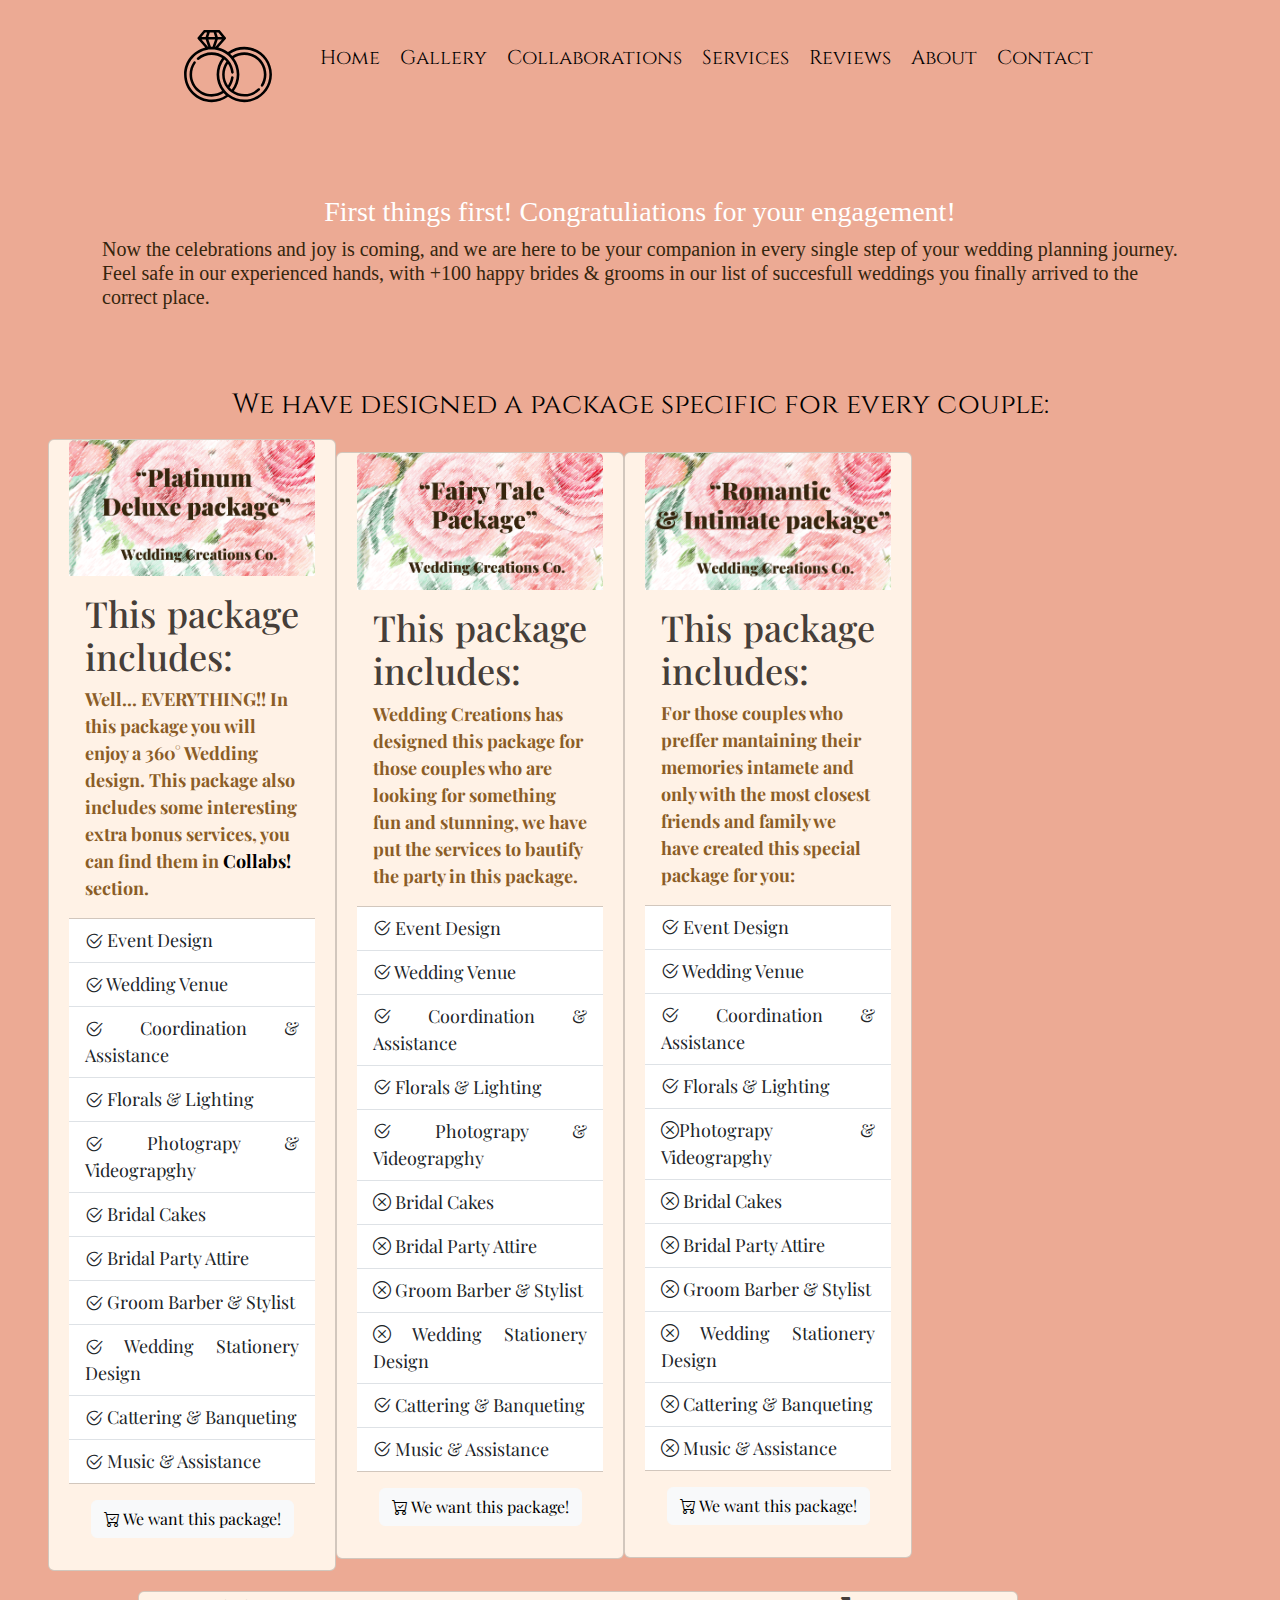
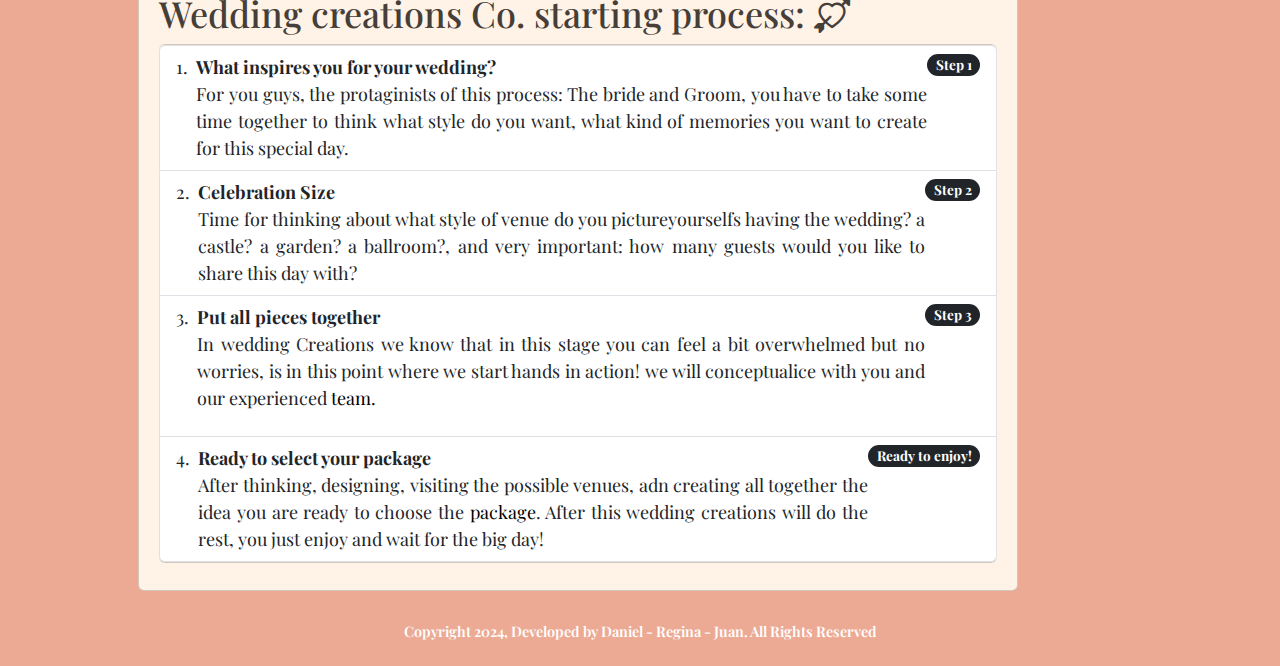
<file: pages/services.html>
<!DOCTYPE html>
<html lang="en">
<head>
    <meta charset="UTF-8">
   	 <!-- bootstrao cards sections import -->
	<link rel="stylesheet" href="https://unpkg.com/bootstrap@5.3.2/dist/css/bootstrap.min.css">
	 <!-- bootstrao icons import -->
	<link rel="stylesheet" href="https://cdn.jsdelivr.net/npm/bootstrap-icons@1.3.0/font/bootstrap-icons.css">

    <meta name="viewport" content="width=device-width, initial-scale=1.0">
	
    <title> Wedding Creations Co - Services </title>
  <link rel="stylesheet" href="../css/style.css">
    <link rel="icon" type="image/x-icon" href="../images/minilogo.png"> <!--code for customizing icon on the browser tab -->
    <!-- google fonts import -->
 <style>@import url('https://fonts.googleapis.com/css2?family=Cinzel:wght@400..900&family=Playfair+Display:ital,wght@0,400..900;1,400..900&display=swap')</style>
 
</head>
<body >
    <!-- NAVBAR -->
    <nav class="navbar">
        <!--  LOGO -->
		<script src="../js/navbar.js"></script>
	  <!-- NAVBAR FINISHES HERE -->
		 <section class="overviewwedding">
 <div class="container">
<br>
<h3>First things first! Congratuliations for your engagement!</h3>
<h5>Now the celebrations and joy is coming, and we are here to be your companion in every single step of your wedding planning journey. Feel safe in our experienced hands, with +100 happy brides & grooms in our list of succesfull weddings you finally arrived to the correct place. </h5></br>
  </section>
	  
	   <!-- Packages Description Starts here-->
    <h3 class="titleHome"> We have designed a package specific for every couple: </h3>

		<section class="packagesdescriptions">  
	<table>
	<th>
  <div class="card" style="width: 18rem;">
  <img src="../images/Card1.png" class="card-img-top" alt="packageplatinum">
  <div class="card-body">
    <h5 class="card-title">This package includes:</h5>
    <p class="card-text">Well... EVERYTHING!! In this package you will enjoy a 360° Wedding design. This package also includes some interesting extra bonus services, you can find them in <a href="collaborations.html">  Collabs!</a> section. </p>
  </div>
  <ul class="list-group list-group-flush">
    <li class="list-group-item"><i class="bi bi-check2-circle"></i> Event Design </li>
    <li class="list-group-item"><i class="bi bi-check2-circle"></i> Wedding Venue </li>
    <li class="list-group-item"><i class="bi bi-check2-circle"></i> Coordination & Assistance </li>
	<li class="list-group-item"><i class="bi bi-check2-circle"></i> Florals & Lighting </li>
    <li class="list-group-item"><i class="bi bi-check2-circle"></i> Photograpy & Videograpghy </li>
    <li class="list-group-item"><i class="bi bi-check2-circle"></i> Bridal Cakes </li>
    <li class="list-group-item"><i class="bi bi-check2-circle"></i> Bridal Party Attire</li>
    <li class="list-group-item"><i class="bi bi-check2-circle"></i> Groom Barber & Stylist</li>
    <li class="list-group-item"><i class="bi bi-check2-circle"></i> Wedding Stationery Design</li>
    <li class="list-group-item"><i class="bi bi-check2-circle"></i> Cattering & Banqueting</li>
    <li class="list-group-item"><i class="bi bi-check2-circle"></i> Music & Assistance </li>
	  </ul> 
  
  <div class="card-body"> <p> <button type="button" class="btn btn-light">
  <a href="contact.html"> <i class="bi bi-cart-check"></i> 
  We want this package!</button>
  <a href="contact.html"></p></a> </div>
</div>
</th>

<th>
<div class="card" style="width: 18rem;">
  <img src="../images/card2.png" class="card-img-top" alt="FairyTalepackage">
  <div class="card-body">
    <h5 class="card-title">This package includes:</h5>
    <p class="card-text">Wedding Creations has designed this package for those couples who are looking for something fun and stunning, we have put the services to bautify the party in this package. </p>
  </div>
  <ul class="list-group list-group-flush">
    <li class="list-group-item"><i class="bi bi-check2-circle"></i> Event Design </li>
    <li class="list-group-item"><i class="bi bi-check2-circle"></i> Wedding Venue </li>
    <li class="list-group-item"><i class="bi bi-check2-circle"></i> Coordination & Assistance </li>
	<li class="list-group-item"><i class="bi bi-check2-circle"></i> Florals & Lighting </li>
    <li class="list-group-item"><i class="bi bi-check2-circle"></i> Photograpy & Videograpghy </li>
    <li class="list-group-item"><i class="bi bi-x-circle"></i> Bridal Cakes </li>
    <li class="list-group-item"><i class="bi bi-x-circle"></i> Bridal Party Attire</li>
    <li class="list-group-item"><i class="bi bi-x-circle"></i> Groom Barber & Stylist</li>
    <li class="list-group-item"><i class="bi bi-x-circle"></i> Wedding Stationery Design</li>
    <li class="list-group-item"><i class="bi bi-check2-circle"></i> Cattering & Banqueting</li>
    <li class="list-group-item"><i class="bi bi-check2-circle"></i> Music & Assistance </li>
	  </ul>
  <div class="card-body">
  
   <p> <button type="button" class="btn btn-light"><a href="contact.html"><i class="bi bi-cart-check"></i> We want this package!</button><a href="contact.html"></a></p>
    </div>
</div>

</th>

<th>
<div class="card" style="width: 18rem;">
  <img src="../images/card3.png" class="card-img-top" alt="Intimatepackage">
  <div class="card-body">
    <h5 class="card-title">This package includes:</h5>
    <p class="card-text">For those couples who preffer mantaining their memories intamete and only with the most closest friends and family we have created this special package for you: </p>
  </div>
  <ul class="list-group list-group-flush">
    <li class="list-group-item"><i class="bi bi-check2-circle"></i> Event Design </li>
    <li class="list-group-item"><i class="bi bi-check2-circle"></i> Wedding Venue </li>
    <li class="list-group-item"><i class="bi bi-check2-circle"></i> Coordination & Assistance </li>
	<li class="list-group-item"><i class="bi bi-check2-circle"></i> Florals & Lighting </li>
    <li class="list-group-item"><i class="bi bi-x-circle"></i>Photograpy & Videograpghy </li>
    <li class="list-group-item"><i class="bi bi-x-circle"></i> Bridal Cakes </li>
    <li class="list-group-item"><i class="bi bi-x-circle"></i> Bridal Party Attire</li>
    <li class="list-group-item"><i class="bi bi-x-circle"></i> Groom Barber & Stylist</li>
    <li class="list-group-item"><i class="bi bi-x-circle"></i> Wedding Stationery Design</li>
    <li class="list-group-item"><i class="bi bi-x-circle"></i> Cattering & Banqueting</li>
    <li class="list-group-item"><i class="bi bi-x-circle"></i> Music & Assistance </li>
	  </ul>
   <div class="card-body"> <p> <button type="button" class="btn btn-light">
  <a href="contact.html"> <i class="bi bi-cart-check"></i> 
  We want this package!</button>
  <a href="contact.html"></p></a> </div>
</div>

</th>
</table>
</section>  
  
    <!-- Packages Description Ends Here -->
	<br>
	<section class="Stepstobeourclient">
	<div class="card" style="width: 55rem;">
	<h5 class="card-title"> Wedding creations Co. starting process: <i class="bi bi-arrow-through-heart"></i> </h5>

	<ol class="list-group list-group-numbered">
	<li class="list-group-item d-flex justify-content-between align-items-start">
    <div class="ms-2 me-auto">
      <div class="fw-bold">What inspires you for your wedding?</div>
      For you guys, the protaginists of this process: The bride and Groom, you have to take some time together to think what style do you want, what kind of memories you want to create for this special day.
    </div>
    <span class="badge rounded-pill text-bg-dark">Step 1</span>
  </li>
  <li class="list-group-item d-flex justify-content-between align-items-start">
    <div class="ms-2 me-auto">
      <div class="fw-bold">Celebration Size</div>
      Time for thinking about what style of venue do you pictureyourselfs having the wedding? a castle? a garden? a ballroom?, and very important: how many guests would you like to share this day with?
    </div>
    <span class="badge rounded-pill text-bg-dark">Step 2</span>
	
  </li>
  <li class="list-group-item d-flex justify-content-between align-items-start">
    <div class="ms-2 me-auto">
      <div class="fw-bold">Put all pieces together</div>
     In wedding Creations we know that in this stage you can feel a bit overwhelmed but no worries, is in this point where we start hands in action! we will conceptualice with you and our experienced <a href = "pages/contact.html"> team.</a></p>
    </div>
     <span class="badge rounded-pill text-bg-dark">Step 3</span>
	<li class="list-group-item d-flex justify-content-between align-items-start">
    <div class="ms-2 me-auto">
      <div class="fw-bold">Ready to select your package</div>
      After thinking, designing, visiting the possible venues, adn creating all together the idea you are ready to choose the <a href="pages/contact.html">package</a>. After this wedding creations will do the rest, you just enjoy and wait for the big day!    </div>
	   <span class="badge rounded-pill text-bg-dark">Ready to enjoy!</span>
  </li>
</ol>

</br>
</div>
</section>

     <!-- D&B FOOTER -->
    <script src="../js/footer.js"></script>
</body>
</html>
</file>
<file: css/style.css>
* {
    margin: 0;
    padding: 0;
    box-sizing: border-box;
}

/* Daniel CSS Start */

body { 
    font-family: "Playfair Display", serif;
    font-optical-sizing: auto;
    font-weight: weight;
    font-style: normal;
	 
	  
}

.contact-body {
    font-family: "Playfair Display", serif;
    font-optical-sizing: auto;
    font-weight: 400;
    font-style: bold;
    background-color:#ECAA94;
}

/* Navbar style */
.navbar {
    /*background-color: #10898d;*/
    color: #032f3c;
    display: flex;
    justify-content: space-around !important;
    align-items: center !important;
    font-size: 20px;
    font-family: "Cinzel", serif;
    font-optical-sizing: auto;
    font-style: bold;
}

.logo {
    height: 100px;
}

.nav-list {
    list-style-type: none;
}

.nav-list .list-item {
    display: inline-block;
    padding: 20px 10px;
}

.navbar a {
    color: black;
    text-decoration: none;
}

.navbar a:hover {
    color: white;
}

.menu {
    display: none;
}

.menu-burger {
    width: 20px;
    height: 3px;
    background-color: white;
    margin-bottom: 4px;
}

.titleHomePage {
  font-size: 50px;
  font-weight: 600;
  text-shadow: 0px 0px 5px #fff2e6, 0px 0px 10px #fff2e6, 0px 0px 10px #fff2e6, 0px 0px 20px #fff2e6;
  font-weight: 400;
  font-style: normal;
  color: black;
}

.titleHomePageSmall {
  font-size: 30px;
  font-weight: 600;
  text-shadow: 0px 0px 5px #fff2e6, 0px 0px 10px #fff2e6, 0px 0px 10px #fff2e6, 0px 0px 20px #fff2e6;
  font-weight: 400;
  font-style: normal;
  color: black;
}

.titleHome {
  
    font-weight: 400;
    font-style: normal;
    color: black;
}

.imageHome {
  --_g: 10% /45% 45% no-repeat linear-gradient(#000 0 0);
  --m:
    left   var(--_i,0%) top    var(--_g),
    bottom var(--_i,0%) left   var(--_g),
    top    var(--_i,0%) right  var(--_g),
    right  var(--_i,0%) bottom var(--_g);
  -webkit-mask: var(--m);
          mask: var(--m);
  filter: grayscale();
  transition: .3s linear;
  cursor: pointer;
}
.imageHome:hover {
  --_i: 10%;
  filter: sepia(0);
}

.imageHome{
    display: block;
    margin-left: auto;
    margin-right: auto;
    height: auto;
    max-width: 100%;
    transform: scale(0.8);
}

/* Table style */

#customer {
    font-family: "Playfair Display", serif;
    border-collapse: collapse;
    width: 50%;
    margin-left: auto;
    margin-right: auto;
  }
  
#customer td, #customer th {
    border: 1px solid #ddd;
    padding: 8px;
}
  
#customer th {
    padding-top: 12px;
    padding-bottom: 12px;
    text-align: left;
    background-color: #fff2e6;
    color: black;
}

#customer tr {
    align-items: center;
    color: #fff;
}

h2, .h3Font {
    font-family: "Cinzel", serif;
    font-optical-sizing: auto;
    font-weight: 400;
    font-style: normal;
    color: #fff;
}

p {
    font-family: "Playfair Display", serif;
    font-optical-sizing: auto;
    font-weight: weight;
    font-style: normal;
}

h2, h3, p {
    text-align: center;
    color: #fff;
}

.container {
    padding: 2rem;
}

footer {
    padding-top: 20px;
}
  
footer p {
    font-weight: 600;
    font-size: 0.9rem;
    text-align: center;
}

form {
    max-width: 600px;
    margin: 20px auto;
    padding: 20px;
    background-color: #fff2e6;
    border-radius: 10px;
    box-shadow: 0 0 10px rgba(0, 0, 0, 0.1);
    color: black;
    text-align: center;
}
.popup {
  width: 400px;
  background: #fff2e6;
  border-radius: 6px;
  position: absolute;
  top: 0;
  left: 50%;
  transform: translate(-50%, -50%) scale(0.1);
  text-align: center;
  padding: 0 30px 30px;
  color: #333;
  visibility: hidden;
  transition: transform 0.4s, top 0.4s;
}

.open-popup {
  visibility: visible;
  top: 50%;
  transform: translate(-50%, -50%) scale(1);
}

.popup img {
  width: 100px;
  margin-top: -50px;
  border-radius: 50%;
  box-shadow: 0 2px 5px rgba(0, 0, 0, 0.2);
}

.popup h2 {
  font-size: 38px;
  font-weight: 500;
  margin: 30px 0 10px;
  color: black;
}

.popup p {
  color: black;
}

.popup button {
  width: 100%;
  margin-top: 50px;
  padding: 10px 0;
  background: #ECAA94;
  color: #fff2e6;
  border: 0;
  outline: none;
  font-size: 18px;
  border-radius: 4px;
  cursor: pointer;
  box-shadow: 0 5px 5px rgba(0, 0, 0, 0.2);
}

.list-group-item {
  font-weight: normal;
}


.containerCard {
  display: flex;
  justify-content: center; 
  align-items: center; 
  flex-wrap: wrap; 
  margin: 0 auto; 
  max-width: 1200px; 
  padding: 20px;
  padding-top: 50px;
  padding-bottom: 50px;
}

.containerCard .card {
  display: flex;
  height: 400px;
  width: 300px;
  background-color: #fff2e6;
  border-radius: 10px;
  box-shadow: -1rem 0 3rem #000;
/*   margin-left: -50px; */
  transition: 0.4s ease-out;
  position: relative;
  left: 0px;
}

.containerCard .card:not(:first-child) {
    margin-left: -50px;
}

.containerCard .card:hover {
  transform: translateY(-20px);
  transition: 0.4s ease-out;
}

.containerCard .card:hover ~ .containerCard .card {
  position: relative;
  left: 50px;
  transition: 0.4s ease-out;
}

.titleCard {
  color: black;
  font-weight: 300;
  position: absolute;
  left: 20px;
  top: 15px;
  font-size:36px;
}

.bar {
  position: absolute;
  top: 100px;
  left: 20px;
  height: 5px;
  width: 150px;
}

.emptybar {
  background-color: #2e3033;
  width: 100%;
  height: 100%;
}

.filledbar {
  position: absolute;
  top: 0px;
  z-index: 3;
  width: 0px;
  height: 100%;
  background: rgb(0,154,217);
  background: linear-gradient(90deg, rgba(0,154,217,1) 0%, rgba(217,147,0,1) 65%, rgba(255,186,0,1) 100%);
  transition: 0.6s ease-out;
}

.containerCard .card:hover .filledbar {
  width: 120px;
  transition: 0.4s ease-out;
}

.cardPack {
  position: absolute;
  top: 150px;
  left: calc(40% - 90px);
  color: #8B5D27;
  font-weight: normal;
}

.stroke {
  stroke: white;
  stroke-dasharray: 360;
  stroke-dashoffset: 360;
  transition: 0.6s ease-out;
}

svg {
  fill: #17141d;
  stroke-width: 2px;
}

.containerCard .card:hover .stroke {
  stroke-dashoffset: 100;
  transition: 0.6s ease-out;
}

.audio-container {
  display: flex;
  justify-content: center;
  padding-bottom: 50px;
}

@media (max-width: 768px) {
  .containerCard {
    flex-direction: column;
  }
}

label.error {
  font-weight: 700;
  display: block;
  color: #f00;
  font-size: 14px;
}

/* Responsive style */

@media only screen and (max-width:480px){

    .menu {
        display: block;
    }

    .navbar {
        flex-direction: column;
    }

    .menu {
        display: block;
        position: absolute;
        right: 15px;
        top: 15px;
    }

    .nav-list {
        list-style-type: none;
        width: 100%;
        text-align: center;
        padding-top: 10px;
        display: none;
    }

    .nav-list .list-item {
        display: block;
        border-top: 1px solid black;
    }

    .logo {
        margin-top: 10px;
        margin-left: 10px;
    }
    .active {
        display: block;
    }

}

/* On smaller screens, decrease text size */
@media only screen and (max-width: 300px) {
    .prev, .next,.text {font-size: 11px}
}

.p-game {
  color: black;
}

::selection{
    color: #fff;
    background:#ECAA94;
}

.select-box, .play-board, .result-box{
    position: flex;
    margin-left: auto;
    margin-right: auto;
    align-items: center;
    justify-content: center;
}
.select-box{
    background: #fff2e6;
    padding: 20px 25px 25px;
    border-radius: 5px;
    max-width: 400px;
    width: 100%;
}
  .select-box.hide{
    opacity: 0;
    pointer-events: none;
  }
  .select-box header{
    font-size: 30px;
    font-weight: 600;
    padding-bottom: 10px;
    border-bottom: 1px solid lightgrey;
  }
  .select-box .title{
    font-size: 22px;
    font-weight: 500;
    margin: 20px 0;
  }
  .select-box .options{
    display: flex;
    width: 100%;
  }
  .options button{
    width: 100%;
    font-size: 20px;
    font-weight: 500;
    padding: 10px 0;
    border: none;
    background: #ECAA94;
    border-radius: 5px;
    color: #fff;
    outline: none;
    cursor: pointer;
    transition: all 0.3s ease;
  }
  .options button:hover,
  .btn button:hover{
    transform: scale(0.96);
  }
  .options button.playerX{
    margin-right: 5px;
  }
  .options button.playerO{
    margin-left: 5px;
  }
  .select-box .credit{
    text-align: center;
    margin-top: 20px;
    font-size: 18px;
    font-weight: 500;
  }
  .select-box .credit a{
    color: #ECAA94;
    text-decoration: none;
  }
  .select-box .credit a:hover{
    text-decoration: underline;
  }
  .play-board{
    opacity: 0;
    pointer-events: none;
    width: 50%;
    margin: 0 auto;
  }
  .play-board.show{
    opacity: 1;
    pointer-events: auto;
    width: 50%;
    margin: 0 auto;
    
  }
  .play-board .details{
    padding: 7px;
    border-radius: 5px;
    background: #fff2e6;
  }
  .play-board .players{
    width: 100%;
    display: flex;
    position: relative;
    justify-content: space-between;
  }
  .players span{
    position: relative;
    z-index: 2;
    color: #ECAA94;
    font-size: 20px;
    font-weight: 500;
    padding: 10px 0;
    width: 100%;
    text-align: center;
    cursor: default;
    user-select: none;
    transition: all 0.3 ease;
  }
  .players.active span:first-child{
    color: #fff;
  }
  .players.active span:last-child{
    color: #ECAA94;
  }
  .players span:first-child{
    color: #fff;
  }
  .players .slider{
    position: absolute;
    top: 0;
    left: 0;
    width: 50%;
    height: 100%;
    background: #ECAA94;
    border-radius: 5px;
    transition: all 0.3s ease;
  }
  .players.active .slider{
    left: 50%;
  }
  .players.active span:first-child{
    color: #ECAA94;
  }
  .players.active span:nth-child(2){
    color: #fff;
  }
  .players.active .slider{
    left: 50%;
  }
  .play-area{
    margin-top: 20px;
    width: 50%;
    margin: 0 auto;
  }
  .play-area section{
    display: flex;
    margin-bottom: 1px;
  }
  .play-area section span{
    display: block;
    height: 90px;
    width: 90px;
    margin: 2px;
    color: #ECAA94;
    font-size: 40px;
    line-height: 80px;
    text-align: center;
    border-radius: 5px;
    background: #fff2e6;
  }
  .result-box{
    padding: 25px 20px;
    border-radius: 5px;
    max-width: 400px;
    width: 100%;
    opacity: 0;
    margin-left: 50%;
    text-align: center;
    background: #fff2e6;
    pointer-events: none;
    transform: translate(-50%, -50%) scale(0.9);
  }
  .result-box.show{
    opacity: 1;
    pointer-events: auto;
    transform: translate(-50%, -50%) scale(1);
    margin-left: 50%;
  }
  .result-box .won-text{
    font-size: 30px;
    font-weight: 500;
    display: flex;
    justify-content: center;
  }
  .result-box .won-text p{
    font-weight: 600;
    margin: 0 5px;
  }
  .result-box .btn{
    width: 100%;
    margin-top: 25px;
    display: flex;
    justify-content: center;
  }
  .btn button{
    font-size: 18px;
    font-weight: 500;
    padding: 8px 20px;
    border: none;
    background: #ECAA94;
    border-radius: 5px;
    color: #fff2e6;
    outline: none;
    cursor: pointer;
    transition: all 0.3s ease;
  }

/* END Daniel CSS */


    
.material-symbols-outlined {
  font-variation-settings:
  'FILL' 0,
  'wght' 400,
  'GRAD' 0,
  'opsz' 24
}
/*Regina*/

.Stepstobeourclient{
	display: flex;
	flex-wrap: wrap;
	width: 94%;
	padding: 10px;
	margin: 0px auto;
}
.overviewwedding{
	display: flex;
	flex-wrap: wrap;
	background-color: none;
	width: 94%;
	padding: 10px;
	
	margin: 0px auto;
}
.packagesdescriptions{
	
	display: flex;
	flex-wrap: wrap;
	width: 94%;
	padding: 10px;
	margin: 0px auto;
}
.material-symbols-outlined {
  font-variation-settings:
  'FILL' 0,
  'wght' 400,
  'GRAD' 0,
  'opsz' 24
}

.card{
	background-color:#fff2e6;
	color:#463E39;
	font-family: "Playfair Display", serif;
	font-optical-sizing: auto;
	font-weight: weight;
	font-style: normal;
	padding-right:20px;
	padding-left:20px;
  
}
.card-text{
	color:#8B5D27;
	text-align:left;
	font-style:bold;
}
.card-title{
	
	font-size:36px;
}

 .carousel-control-prev-icon {
	color:black;
     
}

.carousel-caption{
	background-color: rgba(236, 170, 148, 0.8)!important;
    color:#b14639;
    width: 35%;
    padding:40px;
    font-weight: 400;
    font-style: bold;
}
.carousel-item{
	height:32rem;
	background: #FFDBDF;
	color: white;
	position: relative;
}
	
.carousel-caption{
	position: absolute;
    bottom:0;
    left:0;
    right:0;
    padding-bottom:50px;		
}
	
body{
    font-family: "Playfair Display", serif;
    font-optical-sizing: auto;
    font-weight: 400;
    font-style: bold;
    background-color:#ECAA94;
}

	
.meethead{
	text-align:center;
}
.card{
	text-align:justify;
	font-size:13.5pt;
	
}
.card-titleposition{
	font-size:14.5pt;
	color:#35250D;
	font-family: "Cinzel", serif;
	font-optical-sizing: auto;
	text-align:left;
	font-style: bold;
}
.text-body-secondary{
	font-size:10pt;
	color:#35250D;
}


.meethead{
	text-align:center;
}
.card{
	text-align:justify;
	font-size:13.5pt;
	
}
.card-titleposition{
	font-size:14.5pt;
	color:#35250D;
	font-family: "Cinzel", serif;
	font-optical-sizing: auto;
	text-align:left;
	font-style: bold;
	  position: relative;
    width: 100%;
    max-width: 1000px; /* Set maximum width */
    margin: 0 auto; 
	
}
.text-body-secondary{
	font-size:10pt;
	color:#35250D;
}

.col-12{
	background:rgba(236, 170, 148, 0.3)!important;
}



.btn-light{
	text-decoration: none;
	
}
.packagesdescriptions{
	padding-left:10px;
}

.Stepstobeourclient{
	padding-left:100px;
}
	
.py-3 {
		background-image:url("../images/BackgroundGeneral.jpg");
		  background-size: auto; 
}
.text-secondary {
color:#35250D;
	
}


.banner{
	padding-left:130px;
}
.banner {
    position: relative;
    width: 100%;
    max-width: 1000px; /* Set maximum width */
    margin: 0 auto; /* Center the banner */
}
.th{
    position: relative;
    width: 100%;
    max-width: 1000px; /* Set maximum width */
    margin: 0 auto; /* Center the banner */
}
.overviewwedding{
	font-size:14.5pt;
	color:#35250D;
	font-family: "Playfair", serif;
	font-optical-sizing: auto;
	text-align:left;
	font-style: bold;
}
.titlehome{
	font-size:14.5pt;
	color:#35250D;
	font-family: "Playfair", serif;
	font-optical-sizing: auto;
	text-align:left;
	font-style: bold;
}



/*make it responsive*/
@media(max-width: 767px){
	.gallery-container{
		width:100%;
	}
	.gallery-item{
		flex-basis: 49.80%;
		margin-bottom: 3px;
	}
	.lightbox-content{
		width:80%;
		height:60%;
		margin:15% auto;
	}
}

@media(max-width: 480px){
	.card-body {
		flex-basis: 100%;
		margin-bottom: 1px;
	}
	.card-body{
		width:90%;
		margin:20px auto;
	}
}
/* Regina  */

/*gallery*/
.gallery-container{
	display: flex;
	flex-wrap: wrap;
	background-color: #fff;
	width: 94%;
	padding: 10px;
	box-shadow: 0 0 3px 0 rgba(0,0,0,0.3);
	margin: 0px auto;
}

.gallery-item{
	flex-basis: 32.7%;
	margin-bottom: 6px;
	opacity: 0.85;
	cursor: pointer;
}

.gallery-item:hover{
	opacity:1;
}

.gallery-item img{
	width: 100%;
	height: 100%;
	object-fit: cover;
}

/*lightbox*/
.lightbox{
	position: fixed;
	display: none;
	background-color: rgba(0,0,0,0.6);
	width: 100%;
	height: 100%;
	overflow: auto;
	top: 0;
	left: 0;
}

.lightbox p{
	position: absolute;
	bottom: 0;
	left: 0;
	width: 100%;
	padding: 10px;
	background-color: rgba(0,0,0,0.5);
	color: #fff;
	font-size: 16px;
	text-align: center;
	box-sizing: border-box;
}

.lightbox-content{
	position: relative;
	width:65%;
	height: 58%;
	margin: 5% auto;
	margin-top: 100px;
}

.lightbox-content img{
	width:100%;
	height: 100%;
	border: 6px solid #fff;
	object-fit: cover;
}

.lightbox-prev, .lightbox-next{
	position: absolute;
	background-color: rgba(0,0,0,0.8);
	color: #fff;
	padding: 9px;
	top: 45%;
	cursor: pointer;
}

.lightbox-prev{
	left: 0;
}

.lightbox-next{
	right: 0;
}

/*make it responsive*/
@media(max-width: 767px){
	.gallery-container{
		width:100%;
	}
	.gallery-item{
		flex-basis: 49.80%;
		margin-bottom: 3px;
	}
	.lightbox-content{
		width:80%;
		height:60%;
		margin:15% auto;
	}
}

@media(max-width: 480px){
	.gallery-item{
		flex-basis: 100%;
		margin-bottom: 1px;
	}
	.lightbox-content{
		width:90%;
		margin:20px auto;
	}
}
</file>
